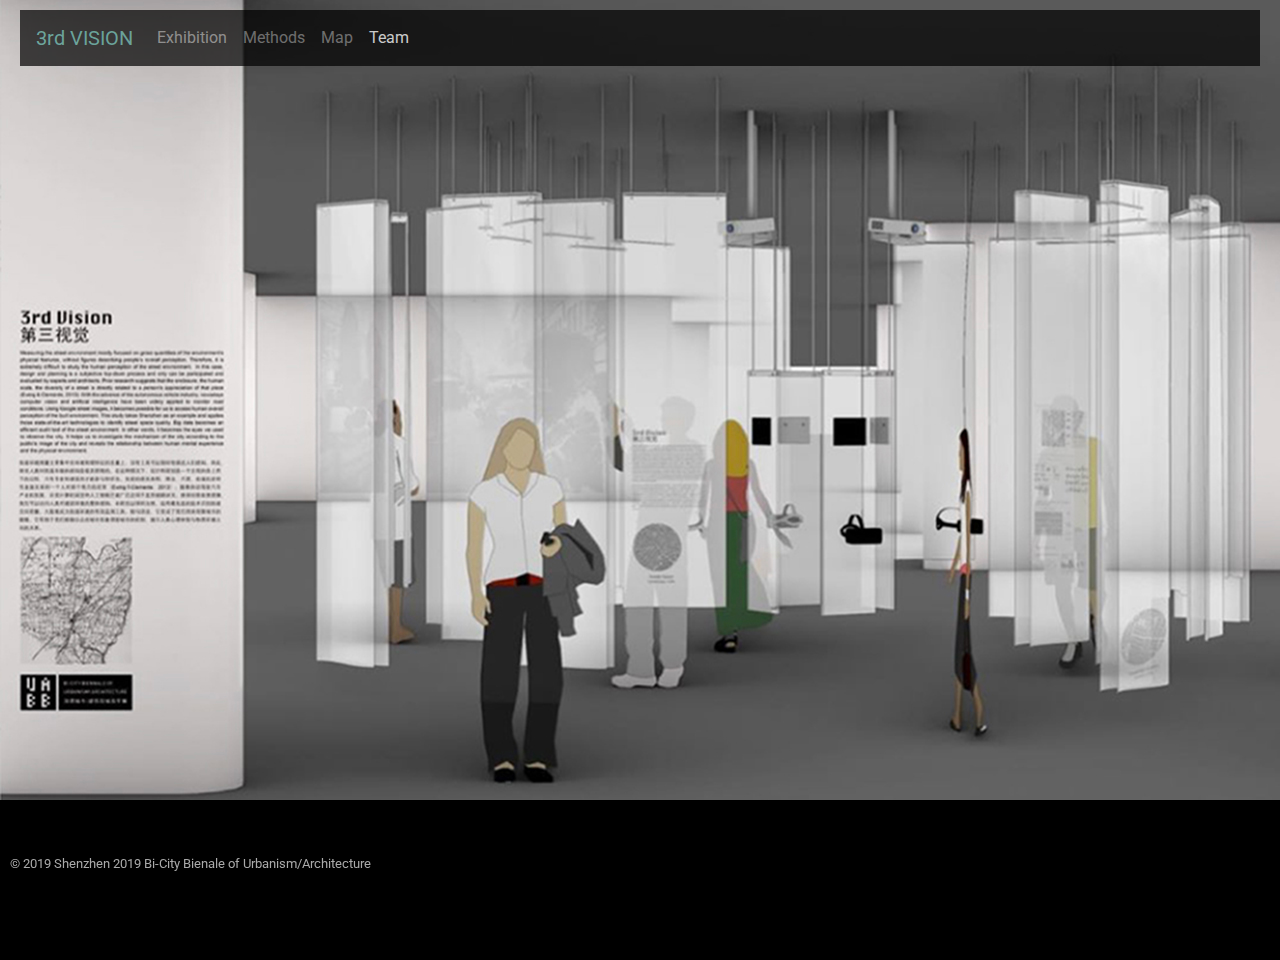
<file: exhibition.html>
<!doctype html>
<!-- Head -->
<html lang="en">
<head>
  <!-- Required meta tags -->
  <meta charset="utf-8">
  <meta name="viewport" content="width=device-width, initial-scale=1, shrink-to-fit=no">
  <!-- Bootstrap core CSS -->
  <link href="./css/bootstrap.min.css" rel="stylesheet">
  <!-- Custom styles for this template -->
  <link href="./css/mystyle.css" rel="stylesheet">
   <!-- Add Google Fonts support -->
  <link href="https://fonts.googleapis.com/css?family=Roboto:100,100i,300,300i,400,400i,500,500i,700,700i,900,900i" rel="stylesheet">


  <title>A third Vision</title>
  <link rel="icon" type="image/png" href="img/icon.png">
</head>
<!-- Body -->
<body>
  <header>
    <nav class="navbar navbar-expand-md navbar-dark fixed-top hideNavbar">
          <!-- Logo -->
          <a class="navbar-brand" id="logo" href="index.html">3rd VISION</a>
          <!-- Nav-->
          <button class="navbar-toggler" type="button" data-toggle="collapse" data-target="#navbarCollapse" aria-controls="navbarCollapse" aria-expanded="false" aria-label="Toggle navigation">
            <span class="navbar-toggler-icon"></span>
          </button>
          <div class="collapse navbar-collapse" id="navbarCollapse">
            <ul class="navbar-nav mr-auto">
              <li class="nav-item">
                <a class="nav-link" href="exhibition.html">Exhibition</a>
              </li>
              <li class="nav-item">
                <a class="nav-link" href="methods.html">Methods</a>
              </li>
              <li class="nav-item">
                <a class="nav-link" href="map.html">Map</a>
              </li>
              <li class="nav-item">
                <a class="nav-link active" href="team.html">Team</a>
              </li>
            </ul>

          </div>
        </nav>
  </header>


  <main role="main">
      <div id="carouselExampleSlidesOnly" class="carousel slide" data-ride="carousel" data-interval="3000">
        <div class="carousel-inner">
          <div class="carousel-item active">
            <img class="d-block w-100" src="./img/installation/installation_3.jpg" alt="First slide" >
          </div>
          <div class="carousel-item">
            <img class="d-block w-100" src="./img/installation/installation_2.jpg" alt="Second slide">
          </div>
          <div class="carousel-item">
            <img class="d-block w-100" src="./img/installation/installation_1.jpg" alt="Third slide">
          </div>
        </div>
      </div>

  
    <!--
    ////////////////////////
    /////////FOOTER/////////
    ////////////////////////
    --> 
        <footer class="footer">
          <p>© 2019 Shenzhen 2019 Bi-City Bienale of Urbanism/Architecture</p>
        </footer>
      </main>



   <!-- JavaScript -->
   <script src="js/jquery-3.2.1.slim.min.js" ></script>
   <script src="./js/popper.min.js"></script>
   <script src="./js/bootstrap.min.js"></script>


  </body>
</html>
</file>
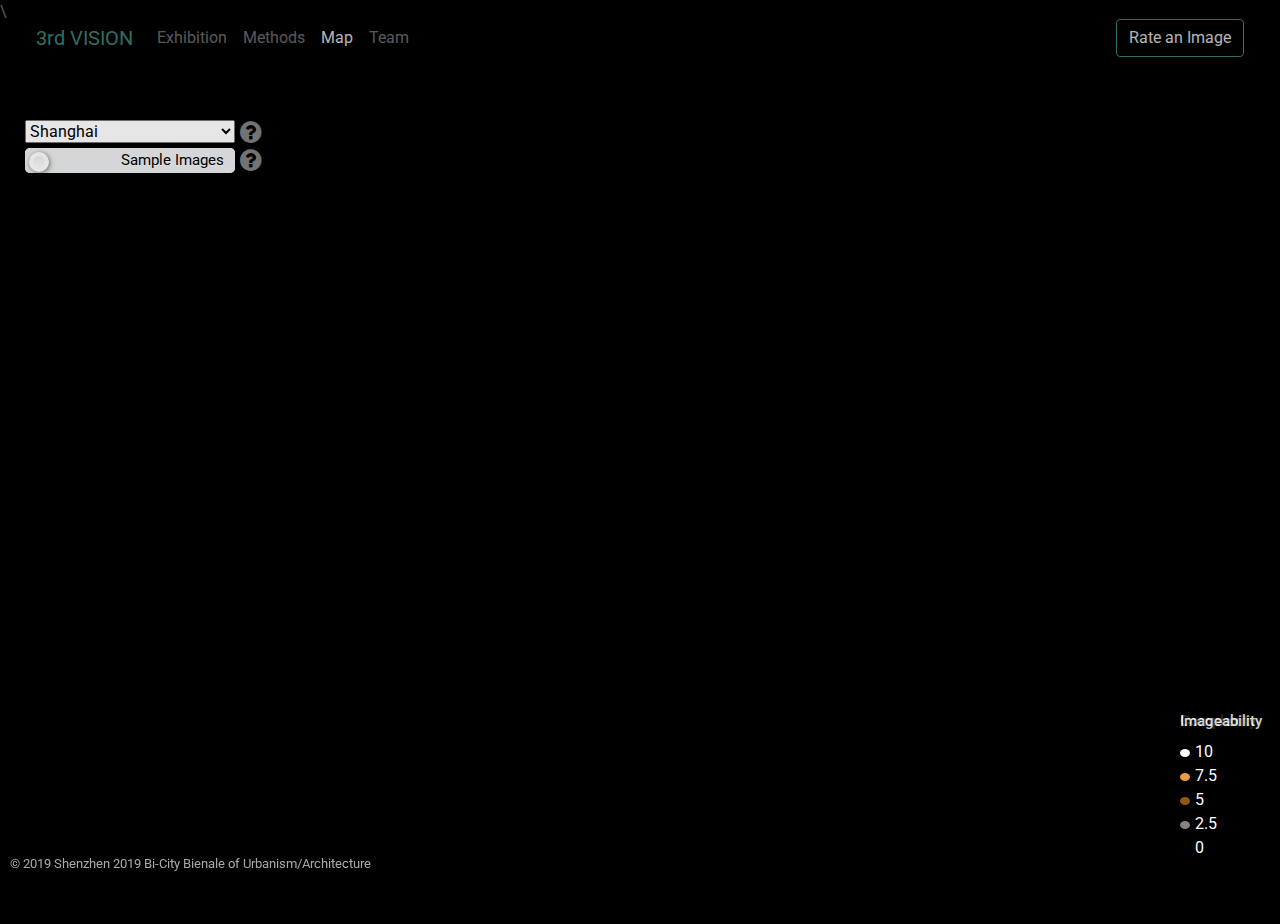
<file: map.html>
<!doctype html>
<!-- Head -->
<html lang="en">
<head>
  <!-- Required meta tags -->
  <meta charset="utf-8">
  <meta name="viewport" content="width=device-width, initial-scale=1, shrink-to-fit=no">
  <!-- Bootstrap core CSS -->
  <link href="./css/bootstrap.min.css" rel="stylesheet">
\  <!-- Custom styles for this template -->
  <link href="./css/mystyle.css" rel="stylesheet">
   <!-- Add Google Fonts support -->
  <link href="https://fonts.googleapis.com/css?family=Roboto:100,100i,300,300i,400,400i,500,500i,700,700i,900,900i" rel="stylesheet">
  <!--  Icon -->
  <link rel="stylesheet" href="https://cdnjs.cloudflare.com/ajax/libs/font-awesome/4.7.0/css/font-awesome.min.css">


  <!--<script src="https://ajax.googleapis.com/ajax/libs/jquery/3.4.1/jquery.min.js"></script>-->
  <!-- Mapbox-->
  <script src='https://api.tiles.mapbox.com/mapbox-gl-js/v1.5.0/mapbox-gl.js'></script>
  <link href='https://api.tiles.mapbox.com/mapbox-gl-js/v1.5.0/mapbox-gl.css' rel='stylesheet' />

  <title>A third Vision</title>
  <link rel="icon" type="image/png" href="img/icon.png">
</head>


<body>

  <!-- HEADER --> 
  <header>
    <!-- Navbar -->
    <nav class="navbar navbar-expand-md navbar-dark fixed-top">
      <!-- Logo -->
      <a class="navbar-brand" id="logo" href="index.html">3rd VISION</a>
      <!-- Nav-->
      <button class="navbar-toggler" type="button" data-toggle="collapse" data-target="#navbarCollapse" aria-controls="navbarCollapse" aria-expanded="false" aria-label="Toggle navigation">
        <span class="navbar-toggler-icon"></span>
      </button>
      <div class="collapse navbar-collapse" id="navbarCollapse">
        <ul class="navbar-nav mr-auto">
          <li class="nav-item">
            <a class="nav-link" href="exhibition.html">Exhibition</a>
          </li>
          <li class="nav-item">
            <a class="nav-link" href="methods.html">Methods</a>
          </li>
          <li class="nav-item active">
            <a class="nav-link" href="map.html">Map</a>
          </li>
          <li class="nav-item">
            <a class="nav-link" href="team.html">Team</a>
          </li>
        </ul>
        <div class="form-inline mt-2 mt-md-0">
          <button id="myBtn_rateImage" class="btn btn-outline-dark my-2 my-sm-0">Rate an Image</button>
        </div>
      </div>
    </nav>
  </header>


  <main role="main">
    <div id="map"></div>

    <!--dropdown-->
    <div id="dropdown">
       <div class="row">
        <select id="selectCity">
          <option value="sh">Shanghai</option>
          <option value="nyc">New York City</option>
          <option value="sf">San Francisco</option>
          <option value="bos">Boston</option>
          <option value="seattle">Seattle</option>
          <option value="london">London</option>
        </select>
            <i class="fa fa-question-circle popup" style="font-size:25px;color:grey" onclick="myPopup('myPopupQues-01')">
              <span class="popuptext" id="myPopupQues-01">Select to Navigate to another City<br> Overall Score Evaluation across 5 other Global Innovative Cities with Shanghai <br>
              <br>
              <a href="methods.html#highlight3">More Information</a>
              </span>
            </i>     
        </div>

    <!--display mode-->
      <div id="visLayers" class="row">
          <label id="mySwitch" class="switch">
            <input class="switch-input" type="checkbox" />
            <span class="switch-label" data-on="Prediction" data-off="Sample Images"></span> 
            <span class="switch-handle"></span> 
          </label>
            <i class="fa fa-question-circle popup" style="font-size:25px;color:grey" onclick="myPopup('myPopupQues-02')">
              <span class="popuptext" id="myPopupQues-02">In "Sample Image" Mode, street images on specific locations will display.<br><br> 
              In "Prediction" Mode, average scores over the city will display.<br><br>
              Visualize other geographic information layers below<br><br>
              <a href="methods.html#highlight2">More Information</a>
            </span>
            </i>
        </div>
        <br>
      <div class="layers-control" id="layers-control1"> </div>
      <div class="layers-control" id="layers-control2"> </div>


   </div>

    <!-- Legend -->
        <div id='score-legend' class='legend'>
        <h4>Score</h4>
            <div><span style='background-color: #0bfc03'></span>10</div>
            <div><span style='background-color: #b1fc03'></span>7.5</div>
            <div><span style='background-color: #fce703'></span>5</div>
            <div><span style='background-color: #fc8403'></span>2.5</div>
            <div><span style='background-color: #fc0303'></span>0</div>
        </div>

        <div id='legend-1' class='legend'>
        <h4>Enclosure</h4>
            <div><span style='background-color: #70a7ff'></span>10</div>
            <div><span style='background-color: #1c67fc'></span>7.5</div>
            <div><span style='background-color: #003bb0'></span>5</div>
            <div><span style='background-color: #002369'></span>2.5</div>
            <div><span style='background-color: #000000'></span>0</div>
        </div>
        <div id='legend-2' class='legend'>
        <h4>Humanscale</h4>
            <div><span style='background-color: #ffffff'></span>10</div>
            <div><span style='background-color: #ff7070'></span>7.5</div>
            <div><span style='background-color: #d61111'></span>5</div>
            <div><span style='background-color: #4a0404'></span>2.5</div>
            <div><span style='background-color: #000000'></span>0</div>
        </div>        
        <div id='legend-3' class='legend'>
        <h4>Complexity</h4>
            <div><span style='background-color: #ffffff'></span>10</div>
            <div><span style='background-color: #a39e9e'></span>7.5</div>
            <div><span style='background-color: #615d59'></span>5</div>
            <div><span style='background-color: #1a1613'></span>2.5</div>
            <div><span style='background-color: #000000'></span>0</div>
        </div>        
        <div id='legend-4' class='legend'>
        <h4>Imageability</h4>
            <div><span style='background-color: #ffffff'></span>10</div>
            <div><span style='background-color: #ff9e29'></span>7.5</div>
            <div><span style='background-color: #9c5d00'></span>5</div>
            <div><span style='background-color: #a39e9e'></span>2.5</div>
            <div><span style='background-color: #000000'></span>0</div>
        </div>





    <!-- The Modal -->
    <div id="myModal_rateImage" class="modal">
      <!-- Modal content -->
      <div class="modal-content">
        
        <span class="close">&times;</span> 
        <h4>Rate an image</h4>

        <div>

            <form action="map.html">

              <p> 1. Please Choose the type of space the image represents:</p>
              <img src= "./img/rating/99.jpeg" alt="image to rate" style="width: 100%;">
              <input type="radio" name="type" value="urban">Urban &nbsp&nbsp
              <input type="radio" name="type" value="outskirt"> Outskirt &nbsp&nbsp
              <input type="radio" name="type" value="waterfront"> Waterfront &nbsp&nbsp
              <input type="radio" name="type" value="rural"> Rural &nbsp&nbsp
              <input type="radio" name="type" value="Industrial"> Industrial &nbsp&nbsp

              <br><br>
              <p> 2.Please choose the photo you feel better enclosure:</p>
              <img src= "./img/rating/228.jpeg" alt="image to rate" style="width: 49%;">
              <img src= "./img/rating/149.jpeg" alt="image to rate" style="width: 49%;">

              <br><br>
              <p> 3.Please choose the photo you feel better human scale:</p>
              <img src= "./img/rating/472.jpeg" alt="image to rate" style="width: 49%;">
              <img src= "./img/rating/489.jpeg" alt="image to rate" style="width: 49%;">


              <br><br>
              <p> 4.Please choose the photo you feel better diversity: </p>
              <img src= "./img/rating/149.jpeg" alt="image to rate" style="width: 49%;">
              <img src= "./img/rating/99.jpeg" alt="image to rate" style="width: 49%;">

              <br><br>
              <p> 5.Please choose the photo you feel better transparency:</p>
              <img src= "./img/rating/489.jpeg" alt="image to rate" style="width: 49%;">
              <img src= "./img/rating/228.jpeg" alt="image to rate" style="width: 49%;">

              <br><br>
              <input type="submit" value="Submit">

            </form>






        </div>







    </div>




    </div>

    <!-- FOOTER --> 
        <footer class="footer">
          <p>© 2019 Shenzhen 2019 Bi-City Bienale of Urbanism/Architecture</p>
        </footer>
      </main>


   
  </body>


     <!-- JavaScript -->
     <script src="./js/jquery-3.2.1.slim.min.js" ></script>
     <script src="./js/popper.min.js"></script>
     <script src="./js/bootstrap.min.js"></script>
     <script src="./js/mymap.js"></script>


</html>
</file>
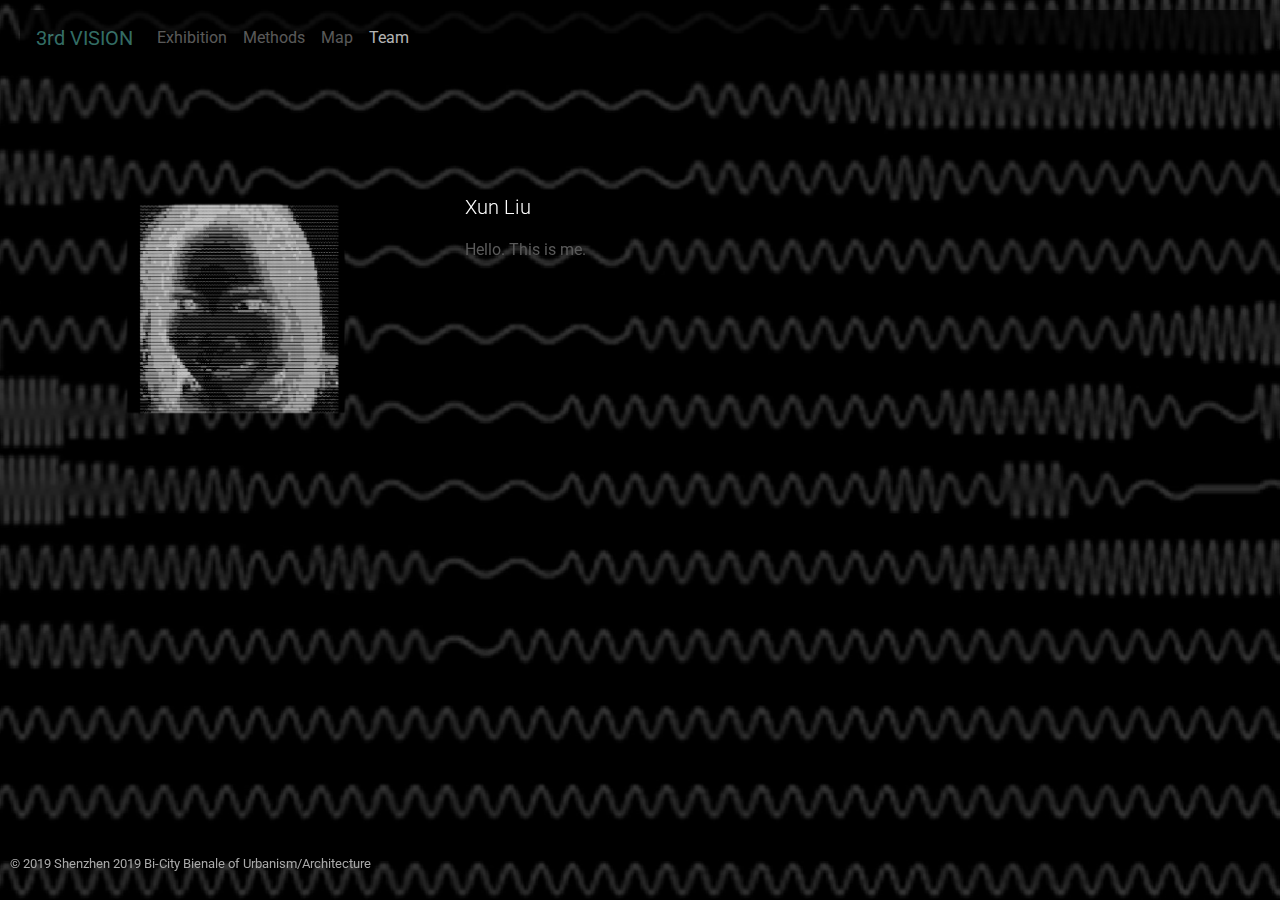
<file: team.html>
<!doctype html>
<!-- Head -->
<html lang="en">
<head>
  <!-- Required meta tags -->
  <meta charset="utf-8">
  <meta name="viewport" content="width=device-width, initial-scale=1, shrink-to-fit=no">
  <!-- Bootstrap core CSS -->
  <link href="./css/bootstrap.min.css" rel="stylesheet">
  <!-- Custom styles for this template -->
  <link href="./css/mystyle.css" rel="stylesheet">
   <!-- Add Google Fonts support -->
  <link href="https://fonts.googleapis.com/css?family=Roboto:100,100i,300,300i,400,400i,500,500i,700,700i,900,900i" rel="stylesheet">


  <title>A third Vision</title>
  <link rel="icon" type="image/png" href="img/icon.png">
</head>
<!-- Body -->
<body>
  <header>
    <nav class="navbar navbar-expand-md navbar-dark fixed-top hideNavbar">
          <!-- Logo -->
          <a class="navbar-brand" id="logo" href="index.html">3rd VISION</a>
          <!-- Nav-->
          <button class="navbar-toggler" type="button" data-toggle="collapse" data-target="#navbarCollapse" aria-controls="navbarCollapse" aria-expanded="false" aria-label="Toggle navigation">
            <span class="navbar-toggler-icon"></span>
          </button>
          <div class="collapse navbar-collapse" id="navbarCollapse">
            <ul class="navbar-nav mr-auto">
              <li class="nav-item">
                <a class="nav-link" href="exhibition.html">Exhibition</a>
              </li>
              <li class="nav-item">
                <a class="nav-link" href="methods.html">Methods</a>
              </li>
              <li class="nav-item">
                <a class="nav-link" href="map.html">Map</a>
              </li>
              <li class="nav-item">
                <a class="nav-link active" href="team.html">Team</a>
              </li>
            </ul>

          </div>
        </nav>
  
  </header>


  <main role="main">

    <video autoplay muted loop id="myVideo" style="opacity: 0.2;">
      <source src="img/team/background.mp4" type="video/mp4">
      Your browser does not support HTML5 video.
    </video>


    <div class="container" style="background-color: black;">
      <br><br><br><br><br><br><br><br>
      <div class="row featurette">
              <div class="col-4 order-lg-2 teamMember">
                <img src="./img/team/background.png" alt="Xun Liu" style="width: 300px;">
              </div>
              <div class="col-8 order-lg-2">
                <p class="lead">Xun Liu</p>
                <p>Hello. This is me.</p>
            </div>
      </div>
    </div>
  
    <!--
    ////////////////////////
    /////////FOOTER/////////
    ////////////////////////
    --> 
        <footer class="footer">
          <p>© 2019 Shenzhen 2019 Bi-City Bienale of Urbanism/Architecture</p>
        </footer>
      </main>



   <!-- JavaScript -->
   <script src="js/jquery-3.2.1.slim.min.js" ></script>
   <script src="./js/popper.min.js"></script>
   <script src="./js/bootstrap.min.js"></script>


  </body>
</html>
</file>
<file: css/mystyle.css>
/* GLOBAL STYLES
-------------------------------------------------- */
/* Padding below the footer and lighter body text */

body {
  font-family: 'Roboto', sans-serif;
  padding-top: 0rem;
  padding-bottom: 0rem;
  color: #5a5a5a;
  background: black;
}

.footer {
  position: fixed;
  bottom:10px;
  left:10px;
  font-size:10pt;
  color:darkgrey;
}
.footer2{
   position: fixed;
  bottom:10px;
  left:10px;
  font-size:10pt;
  color:darkgrey;
  background:black;
  opacity: 0.7;
}

.btn {
  border-width: : 4px;
  border-color: #499B8F;
  color:white;
}

.btn:hover{
  background-color: #499B8F;
  color:white;
}

/* CUSTOMIZE THE CAROUSEL
-------------------------------------------------- */

/* Carousel base class */
#myCarousel{
  width:100%;
}
.carousel {
  margin-bottom: 0rem;
}

.carousel-item {
  height: 60rem;
  background-color: black;
}
.carousel-item > img {
  position: absolute;
  top: 0;
  left: 0;
  width: 100%;
}
.carousel-control-prev-icon, .carousel-control-next-icon {
    height: 50px;
    width: 50px;
}


/* MARKETING CONTENT
-------------------------------------------------- */

/* Center align the text within the three columns below the carousel */
.marketing .col-lg-4 {
  margin-bottom: 1.5rem;
  text-align: center;
}
.marketing h2 {
  font-weight: 400;
}
.marketing .col-lg-4 p {
  margin-right: .75rem;
  margin-left: .75rem;
}


/* Featurettes
------------------------- */

.featurette-divider {
  margin: 1rem 0; /* Space out the Bootstrap <hr> more */
  border: 1px solid dimgray;
}

/* Thin out the marketing headings */
.featurette-heading {
  font-weight: 400;
  line-height: 1;
  color: #499B8F;
}
.lead{
  color:white;
}


/* RESPONSIVE CSS
-------------------------------------------------- */

@media (min-width: 40em) {
  /* Bump up size of carousel content */
  .carousel-caption p {
    margin-bottom: 1.25rem;
    font-size: 1.25rem;
    line-height: 1.4;
  }

  .featurette-heading {
    font-size: 30px;
  }
}

@media (min-width: 62em) {
  .featurette-heading {
    margin-top: 7rem;
  }
}

/* subtitle*/
.subtitle{
  margin:12rem 6rem 3rem 3rem;
}


/* Update Bootstrap
-------------------------------------------------- */
.navbar-dark,.navbar-light{
  position: fixed;
  margin-left: 20px;
  margin-top: 10px;
  margin-right:20px;
}

.navbar-dark{
  background-color: black;
  opacity: 0.7;
}

.hideNavbar{
  display: hide;
}
#logo{
  color:#499B8F;
}



/* Modal Content 
----------------------------------------------------*/
/* The Modal (background) */
.modal {
  display: none; /* Hidden by default */
  position: fixed; /* Stay in place */
  z-index: 1; /* Sit on top */
  padding-top: 100px; /* Location of the box */
  padding-bottom: 100px;
  left: 0;
  top: 0;
  width: 100%; /* Full width */
  height: 100%; /* Full height */
  overflow: auto; /* Enable scroll if needed */
  background-color: rgb(0,0,0); /* Fallback color */
  background-color: rgba(0,0,0,0.4); /* Black w/ opacity */
  opacity:1;

}

/* Modal Content */
.modal-content {
  background-color: rgba(0,0,0,0.7);
  margin: auto;
  padding: 40px;
  width: 80%;
  color: white;
}

/* The Close Button */
.close {
  color: white;
  float: right;
  font-size: 25px;
}


/*video*/
#myVideo {
  position: fixed;
  right: 0;
  bottom: 0;
  width: 100%; 
}

.content {
  position: fixed;
  top: 50%;
  left:50%;
  transform: translate(-50%, -50%);
  text-align: center;
  color: white;
}

.link
{
   color:white;
   text-decoration: none; 
   background-color: none;

}
.link:hover{
    color: #499B8F;
    text-decoration:underline;
    text-decoration-color: #499B8F;
    background-color: none;

}

#selectCity{
    width:210px;
    margin: 0 5px 5px 0;

}

/* switch*/
.switch {
  position: relative;
  display: block;
  vertical-align: top;
  width: 210px;
  height: 25px;
  margin: 0 5px 5px 0;
  background: white;
  border-radius: 5px;
  cursor: pointer;
  box-sizing:content-box;
}
.switch-input {
  position: absolute;
  top: 0;
  left: 0;
  opacity: 0;
  box-sizing:content-box;
}
.switch-label {
  position: relative;
  display: block;
  height: inherit;
  font-size: 15px;
  background: #eceeef;
  border-radius: inherit;
  box-sizing:content-box;
}
.switch-label:before, .switch-label:after {
  position: absolute;
  top: 50%;
  margin-top: -.5em;
  line-height: 1;
  -webkit-transition: inherit;
  -moz-transition: inherit;
  -o-transition: inherit;
  transition: inherit;
  box-sizing:content-box;
}
.switch-label:before {
  content: attr(data-off);
  right: 11px;
  color: black;
  text-shadow: 0 1px rgba(255, 255, 255, 0.5);
}
.switch-label:after {
  content: attr(data-on);
  left: 11px;
  color: white;
  text-shadow: 0 1px rgba(0, 0, 0, 0.2);
  opacity: 0;
}
.switch-input:checked ~ .switch-label {
  background: #499B8F;
  box-shadow: inset 0 1px 2px rgba(0, 0, 0, 0.15), inset 0 0 3px rgba(0, 0, 0, 0.2);
}
.switch-input:checked ~ .switch-label:before {
  opacity: 0;
}
.switch-input:checked ~ .switch-label:after {
  opacity: 1;
}
.switch-handle {
  position: absolute;
  top: 4px;
  left: 4px;
  width: 20px;
  height: 20px;
  background: white;
  border-radius: 100%;
  box-shadow: 1px 1px 5px rgba(0, 0, 0, 0.5);
}
.switch-handle:before {
  content: "";
  position: absolute;
  top: 50%;
  left: 50%;
  margin: -6px 0 0 -6px;
  width: 12px;
  height: 12px;
  background: linear-gradient(to bottom, #eeeeee, #FFFFFF);
  border-radius: 6px;
}
.switch-input:checked ~ .switch-handle {
  left: 185px;
  box-shadow: -1px 1px 5px rgba(0, 0, 0, 0.5);
}
 
/* Transition
========================== */
.switch-label, .switch-handle {
  transition: All 0.3s ease;
  -webkit-transition: All 0.3s ease;
  -moz-transition: All 0.3s ease;
  -o-transition: All 0.3s ease;
}

/* Mapbox
-------------------------------------------------- */

#map { 
  width: 100%; 
  height: 100%; 
  position: absolute; 
}

#dropdown {
    position: fixed;
    left: 20px;
    top: 100px;
    height: 230px;
    width:250px;
    background-color:black;
    opacity: 0.9;
    color: white;
    padding: 20px;
}

#cities {
    height: 600px;
    overflow-y: scroll;
    overflow-x: hidden;
}

.popupWindow{
    opacity:0.9;
    width:400px;
    font-size: 15px;
}



.layers-control {
        z-index: 1;
        display: block;
        margin-left: -20px;
        width: 220px;

    }

    .layers-control h3 { 
        line-height: initial;
    }

    .layers-control a {
        font-size: 15px;
        color: #E0E0E0;
        display: block;
        margin:5px;
        padding-left: 10px;
        text-align: left;
        background-color: #404040;
        border-radius: 5px;

    }

    .layers-control a.active {
        background-color: white;
        color:black;
    }

    .layers-control a:hover {
        background-color: #499B8F;
    }
    .layers-control a.active:hover {
        background: #499B8F;
    }


.legend {
    background-color: black;
    opacity: 0.8;
    color:white;
    border-radius: 3px;
    bottom: 30px;
    padding: 10px;
    position: absolute;
    right: 10px;
    width:100px;
    z-index: 1;
  }
 
.legend h4 {
    margin: 0 0 10px;
    font-size: 15px;
}
 
.legend div span {
    font-size:8px;
    border-radius: 50%;
    display: inline-block;
    height: 8px;
    margin-right: 5px;
    width: 10px;
}


/* Popup container - can be anything you want */
.popup {
  position: relative;
  display: inline-block;
  cursor: pointer;
  -webkit-user-select: none;
  -moz-user-select: none;
  -ms-user-select: none;
  user-select: none;

}

/* The actual popup */
.popup .popuptext {
  font-family: 'Roboto', sans-serif;
  font-size:15px;
  visibility: hidden;
  width: 250px;
  background-color: white;
  color: black;
  text-align: left;
  border-radius: 5px;
  padding: 10px;
  position: absolute;
  z-index: 1;
  top: 0%;
  left: 125%;
  margin-left: 10px;
}

/* Popup arrow */
.popup .popuptext::after {
  content: "";
  position: absolute;
  top: 100%;
  left: 50%;
  margin-left: 0px;
  border-width: 5px;
  border-style: solid;
  border-color: #555 transparent transparent transparent;
}

/* Toggle this class - hide and show the popup */
.popup .show {
  visibility: visible;
  -webkit-animation: fadeIn 1s;
  animation: fadeIn 1s;
}

/* Add animation (fade in the popup) */
@-webkit-keyframes fadeIn {
  from {opacity: 0;} 
  to {opacity: 1;}
}

@keyframes fadeIn {
  from {opacity: 0;}
  to {opacity:1 ;}
}

.fa .fa-question-circle{
  font-family: 'Roboto', sans-serif;
}



.teamMember:hover img {
    -webkit-filter: invert(100%);
}
</file>
